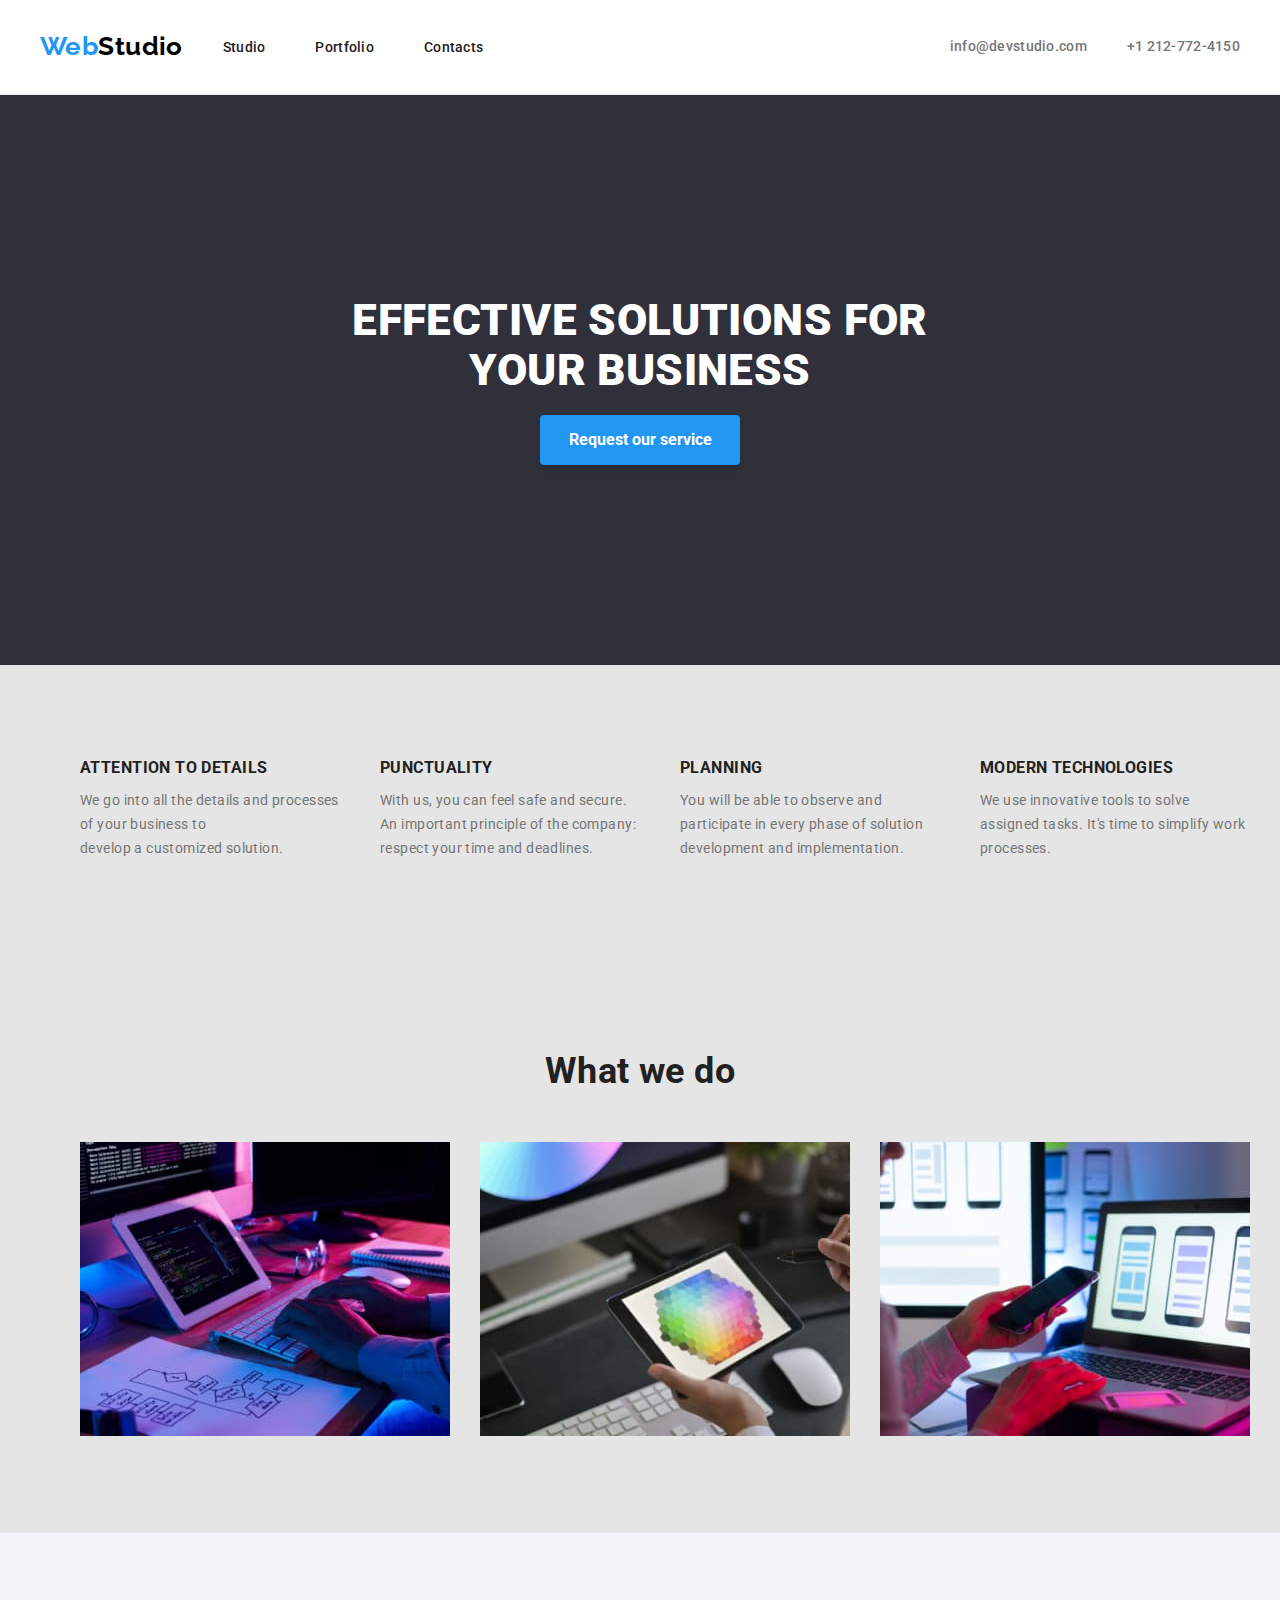
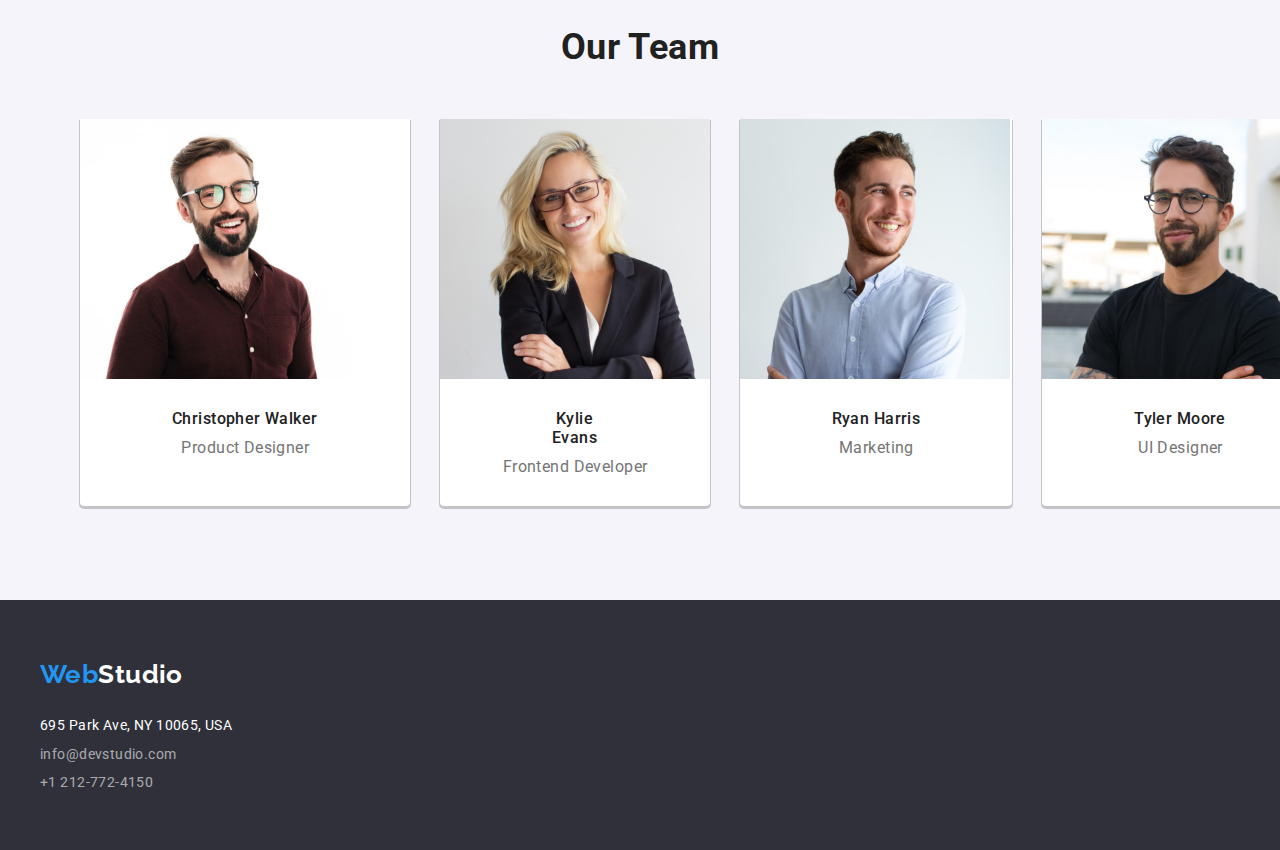
<file: index.html>
<!DOCTYPE html>
<html lang="en">
  <head>
    <meta charset="UTF-8" />
    <meta http-equiv="X-UA-Compatible" content="IE=edge" />
    <meta name="viewport" content="width=device-width, initial-scale=1.0" />
    <title>WebStudio</title>
    <link rel="preconnect" href="https://fonts.googleapis.com" />
    <link rel="preconnect" href="https://fonts.gstatic.com" crossorigin />
    <link
      href="https://fonts.googleapis.com/css2?family=Raleway:wght@700&family=Roboto:wght@400;500;700;900&display=swap"
      rel="stylesheet"
    />
    <link
      rel="stylesheet"
      href="https://cdnjs.cloudflare.com/ajax/libs/modern-normalize/1.0.0/modern-normalize.min.css"
    />
    <link rel="stylesheet" href="./css/styles.css" />
  </head>
  <body>
    <div class="container">
      <!--Header-->
      <header class="page-header">
        <div class="container-inner">
          <nav class="header-navigation">
            <a class="logo" href="/">Web</a>
            <ul class="navigation-list" class="unstyled-list">
              <li class="nav-list-item">
                <a class="hover-part list-a" href="./index.html">Studio</a>
              </li>
              <li class="nav-list-item">
                <a class="hover-part list-a" href="./portofolio.html"
                  >Portfolio</a
                >
              </li>
              <li class="nav-list-item">
                <a class="hover-part list-a" href="#">Contacts</a>
              </li>
            </ul>

            <ul class="right-navigation unstyled-list">
              <li class="contact-list-item">
                <a class="hover-part" href="mailto:info@devstudio.com"
                  >info@devstudio.com</a
                >
              </li>
              <li class="contact-list-item">
                <a class="hover-part phone-number" href="tel:+12127724150"
                  >+1 212-772-4150</a
                >
              </li>
            </ul>
          </nav>
        </div>
      </header>

      <main>
        <!--Hero Section-->
        <section class="hero-section">
          <div class="container-inner">
            <div class="hero">
              <h1 class="main-title">EFFECTIVE SOLUTIONS FOR YOUR BUSINESS</h1>
              <button class="button-style">Request our service</button>
            </div>
          </div>
        </section>
        <!--Middle Section-->
        <section class="middle-section">
          <div class="container-inner">
            <ul class="unstyled-list text-section-list">
              <li class="mid-section-list">
                <h3 class="subtitle-section">ATTENTION TO DETAILS</h3>
                <p class="text-section">
                  We go into all the details and processes <br />
                  of your business to<br />
                  develop a customized solution.
                </p>
              </li>
              <li class="mid-section-list">
                <h3 class="subtitle-section">PUNCTUALITY</h3>
                <p class="text-section">
                  With us, you can feel safe and secure.<br />
                  An important principle of the company:<br />
                  respect your time and deadlines.
                </p>
              </li>
              <li class="mid-section-list">
                <h3 class="subtitle-section">PLANNING</h3>
                <p class="text-section">
                  You will be able to observe and <br />
                  participate in every phase of solution <br />development and
                  implementation.
                </p>
              </li>
              <li class="mid-section-list">
                <h3 class="subtitle-section">MODERN TECHNOLOGIES</h3>
                <p class="text-section">
                  We use innovative tools to solve<br />
                  assigned tasks. It's time to simplify work<br />
                  processes.
                </p>
              </li>
            </ul>
          </div>
        </section>
        <!--Our Work Section-->
        <section class="ourwork-section">
          <div class="container-inner">
            <h2 class="title-section">What we do</h2>
            <ul class="unstyled-list our-work-images">
              <li>
                <img
                  width="370"
                  src="./images/Gadgeturi (1).jpg"
                  alt="Gadgeturi 1"
                />
              </li>
              <li>
                <img
                  width="370"
                  src="./images/Gadgeturi (2).jpg"
                  alt="Gadgeturi 2"
                />
              </li>
              <li>
                <img
                  width="370"
                  src="./images/Gadgeturi (3).jpg"
                  alt="Gadgeturi  3"
                />
              </li>
            </ul>
          </div>
        </section>
        <!--Our Time Section-->
        <section class="ourtime-section">
          <div class="container-inner">
            <h2 class="title-section">Our Team</h2>
            <ul class="unstyled-list our-time-images">
              <li class="box-section">
                <img
                  width="270"
                  src="./images/teme members (1).jpg"
                  alt="Christopher Walker"
                />
                <h3 class="name-section name">Christopher Walker</h3>
                <p class="role-section">Product Designer</p>
              </li>
              <li class="box-section">
                <img
                  width="270"
                  src="./images/teme members (2).jpg"
                  alt="Kylie Evans"
                />
                <h3 class="name-section">Kylie Evans</h3>
                <p class="role-section">Frontend Developer</p>
              </li>
              <li class="box-section">
                <img
                  width="270"
                  src="./images/teme members (3).jpg"
                  alt="Ryan Harris"
                />
                <h3 class="name-section name">Ryan Harris</h3>
                <p class="role-section">Marketing</p>
              </li>
              <li class="box-section">
                <img
                  width="270"
                  src="./images/teme members (4).jpg"
                  alt="Tyler Moore"
                />
                <h3 class="name-section name">Tyler Moore</h3>
                <p class="role-section">UI Designer</p>
              </li>
            </ul>
          </div>
        </section>
      </main>
      <!--Footer-->
      <footer class="footer-section">
        <div class="container-inner">
          <address>
            <a class="logo-2" href="./index.html">Web</a>
            <ul class="unstyled-list adress-list">
              <li>
                <a
                  class="hover-part adress-section"
                  href="695 Park Ave, NY 10065, USA"
                  >695 Park Ave, NY 10065, USA</a
                >
              </li>
              <li>
                <a
                  class="hover-part mail-section"
                  href="mailto:info@devstudio.com"
                  >info@devstudio.com</a
                >
              </li>
              <li>
                <a class="hover-part tel-section" href="tel:+12127724150"
                  >+1 212-772-4150</a
                >
              </li>
            </ul>
          </address>
        </div>
      </footer>
    </div>
  </body>
</html>
</file>
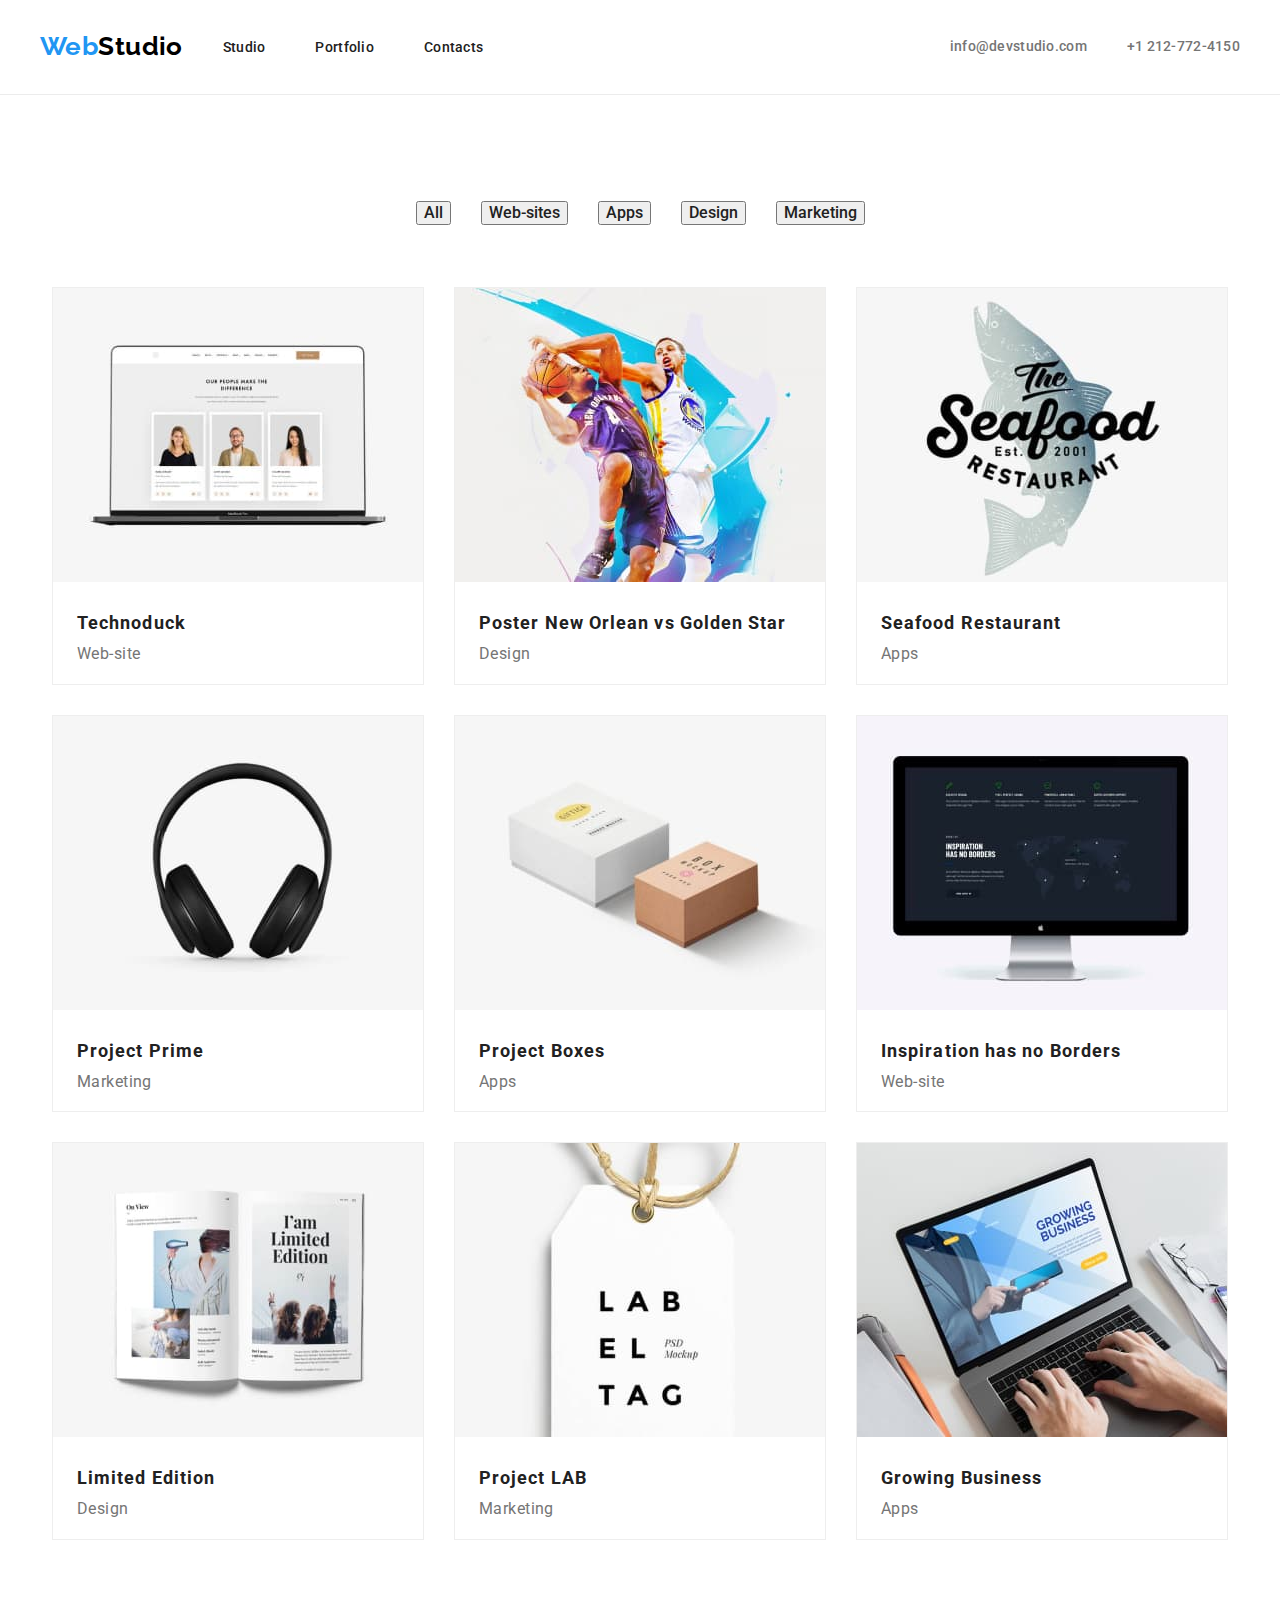
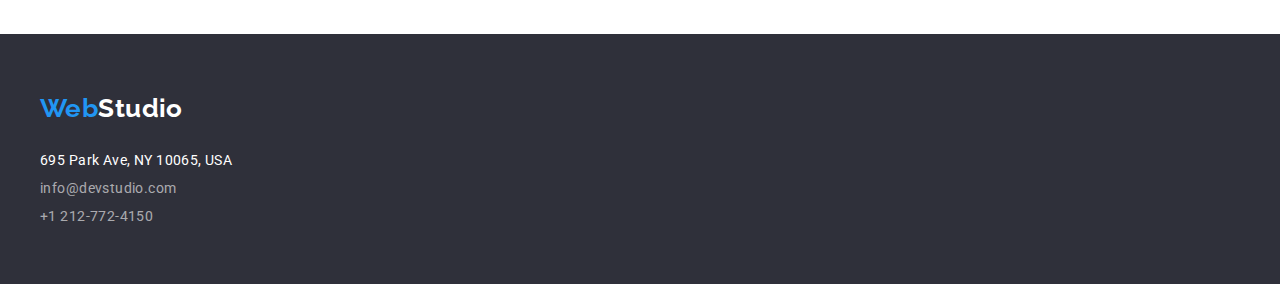
<file: portofolio.html>
<!DOCTYPE html>
<html lang="en">
  <head>
    <meta charset="UTF-8" />
    <meta http-equiv="X-UA-Compatible" content="IE=edge" />
    <meta name="viewport" content="width=device-width, initial-scale=1.0" />
    <title>Web Studio</title>
    <link rel="preconnect" href="https://fonts.googleapis.com" />
    <link rel="preconnect" href="https://fonts.gstatic.com" crossorigin />
    <link
      href="https://fonts.googleapis.com/css2?family=Raleway:wght@700&family=Roboto:wght@400;500;700;900&display=swap"
      rel="stylesheet"
    />
    <link
      rel="stylesheet"
      href="https://cdnjs.cloudflare.com/ajax/libs/modern-normalize/1.0.0/modern-normalize.min.css"
    />
    <link rel="stylesheet" href="./css/styles.css" />
  </head>
  <body>
    <div class="container">
      <!--Header Section-->
      <header class="page-header">
        <div class="container-inner">
          <nav class="header-navigation">
            <a class="logo" href="/">Web</a>
            <ul class="navigation-list" class="unstyled-list">
              <li>
                <a class="hover-part list-a" href="./index.html">Studio</a>
              </li>
              <li>
                <a class="hover-part list-a" href="./portofoloi.html"
                  >Portfolio</a
                >
              </li>
              <li><a class="hover-part list-a" href="#">Contacts</a></li>
            </ul>

            <ul class="right-navigation">
              <li class="list-one">
                <a class="hover-part" href="mailto:info@devstudio.com"
                  >info@devstudio.com</a
                >
              </li>
              <li class="list-one">
                <a class="hover-part" href="tel:+12127724150"
                  >+1 212-772-4150</a
                >
              </li>
            </ul>
          </nav>
        </div>
      </header>
      <main>
        <!--Buttons Section-->
        <section class="buttons-section">
          <div class="container-inner">
            <ul class="unstyled-list button-cards">
              <li><button class="buttons" type="button">All</button></li>
              <li><button class="buttons" type="button">Web-sites</button></li>
              <li><button class="buttons" type="button">Apps</button></li>
              <li><button class="buttons" type="button">Design</button></li>
              <li><button class="buttons" type="button">Marketing</button></li>
            </ul>
          </div>
        </section>
        <!--Cards Section-->
        <div class="photos-section">
          <div class="container-inner">
            <ul class="unstyled-list cards-images">
              <li class="cards-items">
                <img
                  src="./images/portofolio photos (1).jpg"
                  alt="Web Site"
                  width="370"
                />

                <h3 class="project">Technoduck</h3>
                <p class="job-section">Web-site</p>
              </li>
              <li class="cards-items">
                <img
                  src="./images/portofolio photos (2).jpg"
                  alt="Design"
                  width="370"
                />
                <h3 class="project">Poster New Orlean vs Golden Star</h3>
                <p class="job-section">Design</p>
              </li>
              <li class="cards-items">
                <img
                  src="./images/portofolio photos (3).jpg"
                  alt="Apps"
                  width="370"
                />
                <h3 class="project">Seafood Restaurant</h3>
                <p class="job-section">Apps</p>
              </li>
              <li class="cards-items">
                <img
                  src="./images/portofolio photos (4).jpg"
                  alt="Marketing"
                  width="370"
                />
                <h3 class="project">Project Prime</h3>
                <p class="job-section">Marketing</p>
              </li>
              <li class="cards-items">
                <img
                  src="./images/portofolio photos (5).jpg"
                  alt="Apps"
                  width="370"
                />
                <h3 class="project">Project Boxes</h3>
                <p class="job-section">Apps</p>
              </li>
              <li class="cards-items">
                <img
                  src="./images/portofolio photos (6).jpg"
                  alt="Web Site"
                  width="370"
                />
                <h3 class="project">Inspiration has no Borders</h3>
                <p class="job-section">Web-site</p>
              </li>
              <li class="cards-items">
                <img
                  src="./images/portofolio photos (7).jpg"
                  alt="Design"
                  width="370"
                />
                <h3 class="project">Limited Edition</h3>
                <p class="job-section">Design</p>
              </li>
              <li class="cards-items">
                <img
                  src="./images/portofolio photos (8).jpg"
                  alt="Marketing"
                  width="370"
                />
                <h3 class="project">Project LAB</h3>
                <p class="job-section">Marketing</p>
              </li>
              <li class="cards-items">
                <img
                  src="./images/portofolio photos (9).jpg"
                  alt="Apps"
                  width="370"
                />
                <h3 class="project">Growing Business</h3>
                <p class="job-section">Apps</p>
              </li>
            </ul>
          </div>
        </div>
      </main>
      <!--Footer-->
      <footer class="footer-section">
        <div class="container-inner">
          <address>
            <a class="logo-2" href="./index.html">Web</a>
            <ul class="unstyled-list adress-list">
              <li>
                <a
                  class="hover-part adress-section"
                  href="695 Park Ave, NY 10065, USA"
                  >695 Park Ave, NY 10065, USA</a
                >
              </li>
              <li>
                <a
                  class="hover-part mail-section"
                  href="mailto:info@devstudio.com"
                  >info@devstudio.com</a
                >
              </li>
              <li>
                <a class="hover-part tel-section" href="tel:+12127724150"
                  >+1 212-772-4150</a
                >
              </li>
            </ul>
          </address>
        </div>
      </footer>
    </div>
  </body>
</html>
</file>
<file: css/styles.css>
body {
  font-family: "Roboto";
  font-style: normal;
  font-weight: 400;
  letter-spacing: 0.03em;
  font-size: 14px;
  color: #757575;
}
* {
  margin-block-start: 0em;
  margin-block-end: 0em;
  margin-inline-start: 0px;
  margin-inline-end: 0px;
}

.container {
  display: flex;
  flex-direction: column;
  margin: 0;
}
.container-inner {
  width: 1200px;
  margin: 0 auto;
}
/*logo*/
.logo::after {
  content: "Studio";
  color: black;
}

.logo {
  font-family: "Raleway";
  font-weight: 700;
  font-size: 26px;
  line-height: 1, 19;
  color: #2196f3;
  text-decoration: none;
}
.logo-2::after {
  content: "Studio";
  color: white;
}
.logo-2 {
  font-family: "Raleway";
  font-weight: 700;
  font-size: 26px;
  line-height: 1, 19;
  color: #2196f3;
  text-decoration: none;
  font-style: normal;
}
.logo-2 {
  display: flex;
  padding-top: 60px;
}
/*Header*/
.page-header {
  border-bottom: 1px solid;
  color: rgba(236, 236, 236, 1);
  display: flex;
  padding-top: 32px;
  padding-bottom: 32px;
}
.header-navigation {
  display: flex;
  align-items: center;
  flex-grow: 1;
}
.navigation-list {
  list-style: none;
  display: flex;
  gap: 50px;
  flex-grow: 1;
}

.right-navigation {
  list-style: none;
  display: flex;
  gap: 40px;
}
.list-a {
  font-weight: 500;
  line-height: 1, 14;
  letter-spacing: 0.02em;
  color: #212121;
  text-decoration: none;
}

.header {
  background-color: #ffffff;
}

.list-one,
.unstyled-list {
  list-style: none;
}

.hover-part:hover {
  color: #2196f3;
}
.right-navigation li a {
  font-weight: 500;
  line-height: 1.14;
  letter-spacing: 0.02em;
  text-decoration: none;
  color: #757575;
}
/*Hero Section*/
.hero-section {
  background-color: #2f303a;
  display: flex;
  flex-direction: column;
  padding-bottom: 200px;
  padding-top: 200px;
  align-items: center;
  flex-direction: column;
  gap: 40px;
}
.hero {
  display: flex;
  flex-direction: column;
  align-items: center;
}

.main-title {
  font-weight: 900;
  font-size: 44px;
  line-height: 1, 36;
  color: #ffffff;
  height: 120px;
  width: 696px;
  text-align: center;
  display: flex;
}

.button-style {
  font-weight: 700;
  font-size: 16px;
  line-height: 1, 87;
  color: #ffffff;
  width: 200px;
  height: 50px;
  background: #2196f3;
  box-shadow: 0px 4px 4px rgba(0, 0, 0, 0.15);
  border-radius: 4px;
  cursor: pointer;
  border: #2196f3;
  box-sizing: border-box;
  padding: 10px 19px 10px 20px;
}

.button-style:hover {
  color: white;
}
.buttons:hover {
  color: white;
  background: #2196f3;
  box-shadow: 0px 3px 1px rgba(0, 0, 0, 0.1), 0px 1px 2px rgba(0, 0, 0, 0.08),
    0px 2px 2px rgba(0, 0, 0, 0.12);
  border-radius: 4px;
  border: #2196f3;
}

/*Middle Sectioon*/
.middle-section {
  background-color: #e5e5e5;
}

.text-section-list {
  display: flex;
  gap: 30px;
  padding-top: 94px;
  padding-bottom: 94px;
}

.subtitle-section {
  font-weight: 700;
  line-height: 1, 14;
  text-transform: uppercase;
  color: #212121;
}
.text-section {
  line-height: 1, 71;
  height: 75px;
  width: 270px;
  margin-top: 10px;
  font-weight: 400;
  line-height: 24px;
  text-align: left;
}

/*Our Work*/
.our-work-images {
  display: flex;
  gap: 30px;
  padding-bottom: 94px;
}
.ourwork-section {
  background-color: #e5e5e5;
}

.title-section {
  font-weight: 700;
  font-size: 36px;
  line-height: 1, 16;
  color: #212121;
  display: flex;
  justify-content: center;
  padding-bottom: 50px;
  padding-top: 94px;
}
.box-section {
  box-shadow: 0px 2px 0px 1px rgba(0, 0, 0, 0.2);
  border-radius: 0px 0px 4px 4px;
  background-color: #ffffff;
  display: flex;
  flex-direction: column;
  text-align: center;
}

/*OurTime*/
.ourtime-section {
  background-color: #f5f4fa;
  padding-bottom: 94px;
}
.our-time-images {
  display: flex;
  gap: 30px;
  font-size: 16px;
  font-weight: 400;
  line-height: 19px;
}
.name-section {
  font-weight: 500;
  font-size: 16px;
  line-height: 1, 18;
  color: #212121;
  line-height: 1, 18;
  margin-top: 30px;
  margin-right: 92px;
  margin-left: 92px;
}
.name {
  white-space: nowrap;
}
.role-section {
  font-size: 16px;
  line-height: 1, 18;
  margin: 10px 61px 30px 62px;
}
/*Footer*/
.footer-section {
  background-color: #2f303a;
}
.adress-list {
  display: flex;
  flex-direction: column;
  gap: 12px;
  margin-top: 28px;
  margin-bottom: 60px;
  padding-inline-start: 0px;
}
.adress-section {
  line-height: 1, 14;
  color: #ffffff;
  text-decoration: none;
  font-style: normal;
}
.mail-section {
  line-height: 1, 14;
  color: rgba(255, 255, 255, 0.6);
  text-decoration: none;
  font-style: normal;
}
.tel-section {
  line-height: 1, 14;
  color: rgba(255, 255, 255, 0.6);
  text-decoration: none;
  font-style: normal;
}

/*Buttons Portfolio*/
.buttons-section .photos-section {
  background: #e5e5e5;
}

.buttons {
  font-weight: 500;
  font-size: 16px;
  line-height: 1, 62x;
  color: #212121;
}
.button-cards {
  display: flex;
  justify-content: center;
  gap: 30px;
  padding: 6px 22px;
}
.buttons-section {
  padding-top: 100px;
  padding-bottom: 56px;
}

/*Cards section*/
.project {
  font-weight: 700;
  font-size: 18px;
  line-height: 2;
  letter-spacing: 0.06em;
  color: #212121;
  margin-top: 20px;
  margin-left: 24px;
  margin-right: 24px;
}

.job-section {
  font-size: 16px;
  line-height: 1, 85;
  margin: 4px 24px 20px 24px;
}
.cards-images {
  width: 1200px;
  display: flex;
  flex-wrap: wrap;
  gap: 30px;
  padding: 0;
  justify-content: center;
  margin-bottom: 94px;
}

.cards-items {
  border: 1px solid rgba(238, 238, 238, 1);
}
</file>
